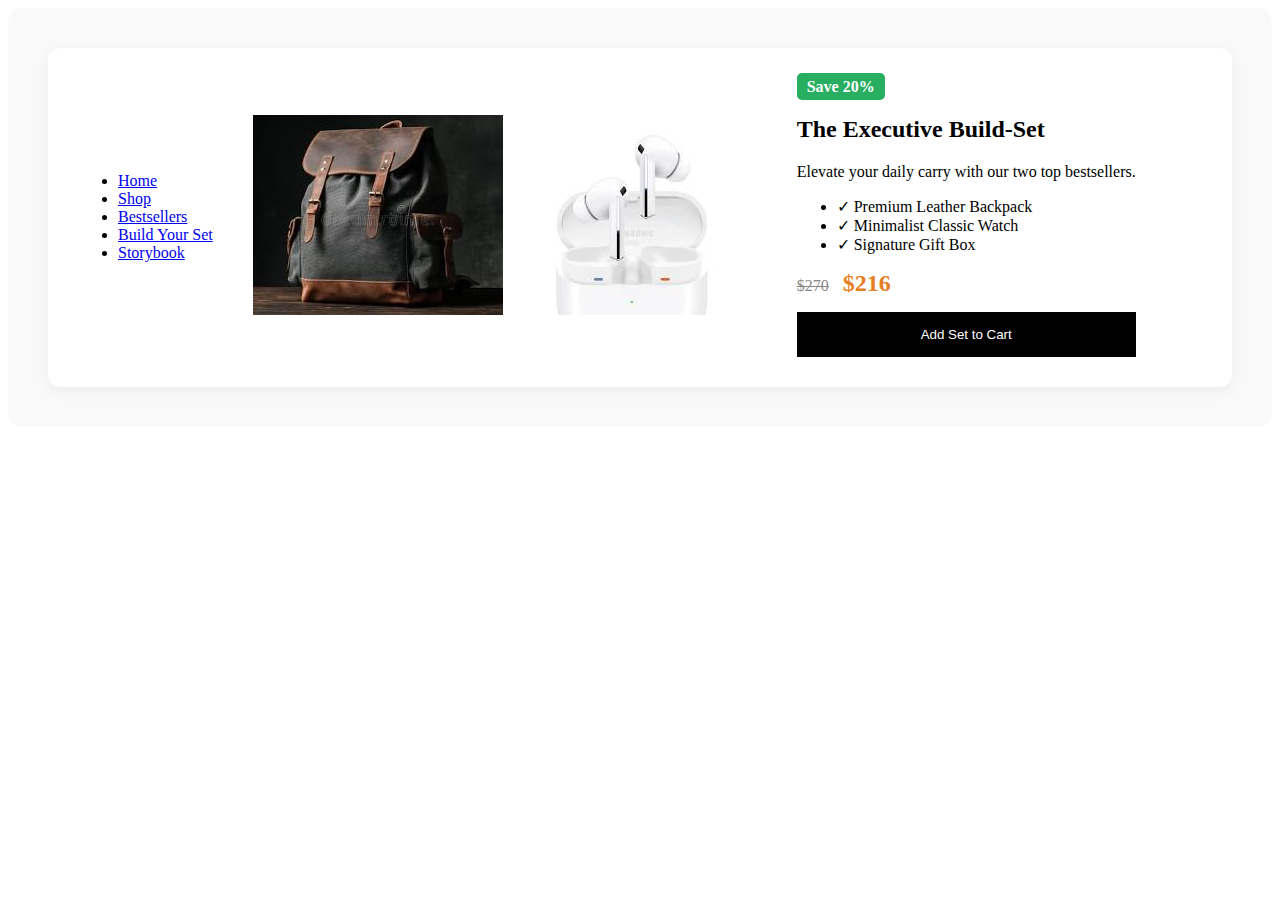
<file: build-set.html>
<!DOCTYPE html>
<html lang="en">
<head>
    <meta charset="UTF-8">
    <meta name="viewport" content="width=device-width, initial-scale=1.0">
    <link rel="icon" type="image/png" href="Good/things.jpg">
    <title>Buy my website</title>
    <style>
        .logo {
    font-size: 1.5rem;
    font-weight: bold;
    letter-spacing: -1px;
}


    </style>
</head>
<body>
    <section class="build-set-section">
  <div class="bundle-card">
   <div id="logo">
    <ul class="nav-links">
    <li><a href="index.html">Home</a></li>            
    <li><a href="Shop.html">Shop</a></li>
    <li><a href="bestsellers.html">Bestsellers</a></li>
    <li><a href="build-set.html">Build Your Set</a></li>
    <li><a href="lookbook.html">Storybook</a></li>
</ul>
   </div>
    <div class="bundle-image">
      <img src="Good/Backpack.jpg" alt="Backpack" class="img-main">
      <img src="Good/Wireless Earbuds.jpg" alt="Wireless Earbuds" class="img-sub">
    </div>
    
    <div class="bundle-details">
      <span class="save-badge">Save 20%</span>
      <h2>The Executive Build-Set</h2>
      <p>Elevate your daily carry with our two top bestsellers.</p>
      <ul>
        <li>✓ Premium Leather Backpack</li>
        <li>✓ Minimalist Classic Watch</li>
        <li>✓ Signature Gift Box</li>
      </ul>
      <div class="pricing">
        <span class="old-price">$270</span>
        <span class="new-price">$216</span>
      </div>
      <button class="bundle-btn">Add Set to Cart</button>
    </div>
  </div>
</section>

<style>
  .build-set-section { padding: 40px; background: #f9f9f9; border-radius: 15px; }
  .bundle-card { display: flex; gap: 40px; align-items: center; background: white; padding: 30px; border-radius: 12px; box-shadow: 0 4px 15px rgba(0,0,0,0.05); }
  .save-badge { background: #27ae60; color: white; padding: 5px 10px; border-radius: 5px; font-weight: bold; }
  .old-price { text-decoration: line-through; color: #888; margin-right: 10px; }
  .new-price { font-size: 1.5rem; color: #e67e22; font-weight: bold; }
  .bundle-btn { background: #000; color: #fff; padding: 15px 30px; border: none; cursor: pointer; width: 100%; margin-top: 15px; }
  
  /* Mobile Responsive */
  @media (max-width: 768px) { .bundle-card { flex-direction: column; } }
</style>
</body>
</html>
</file>
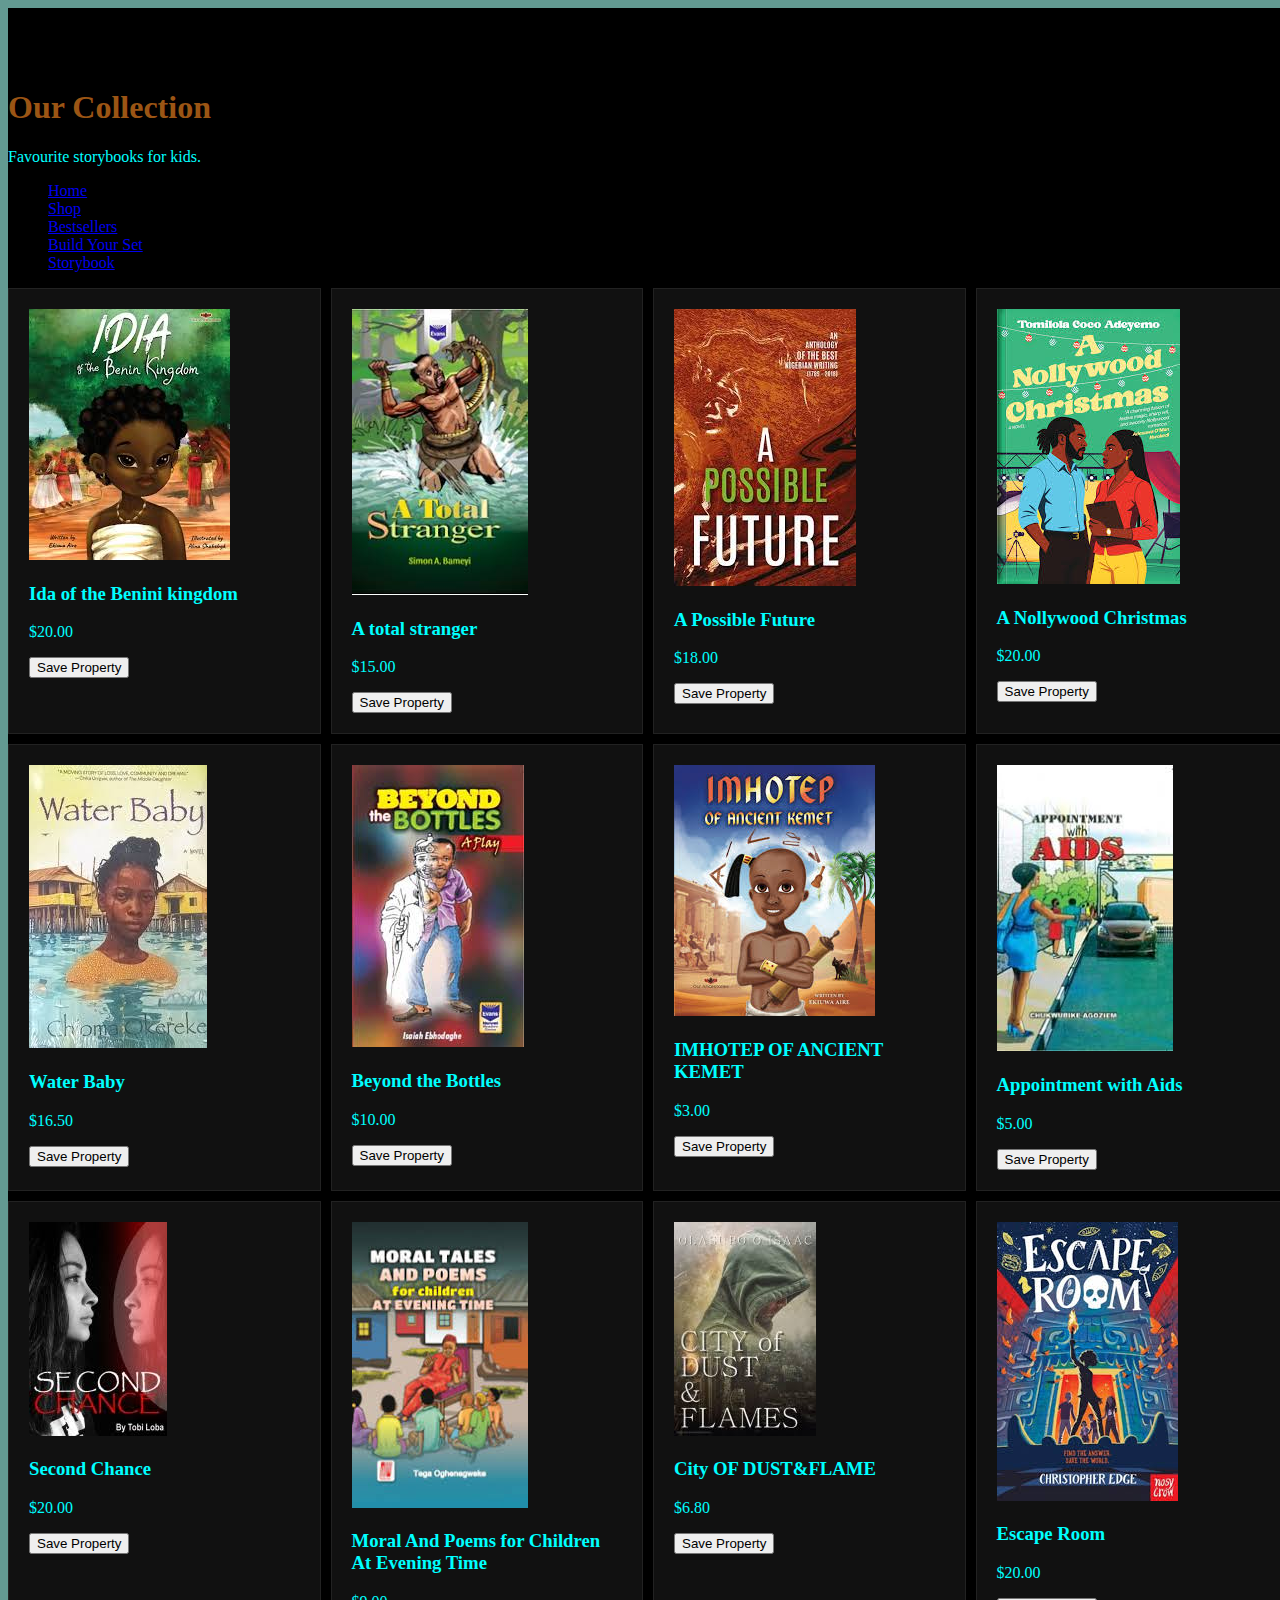
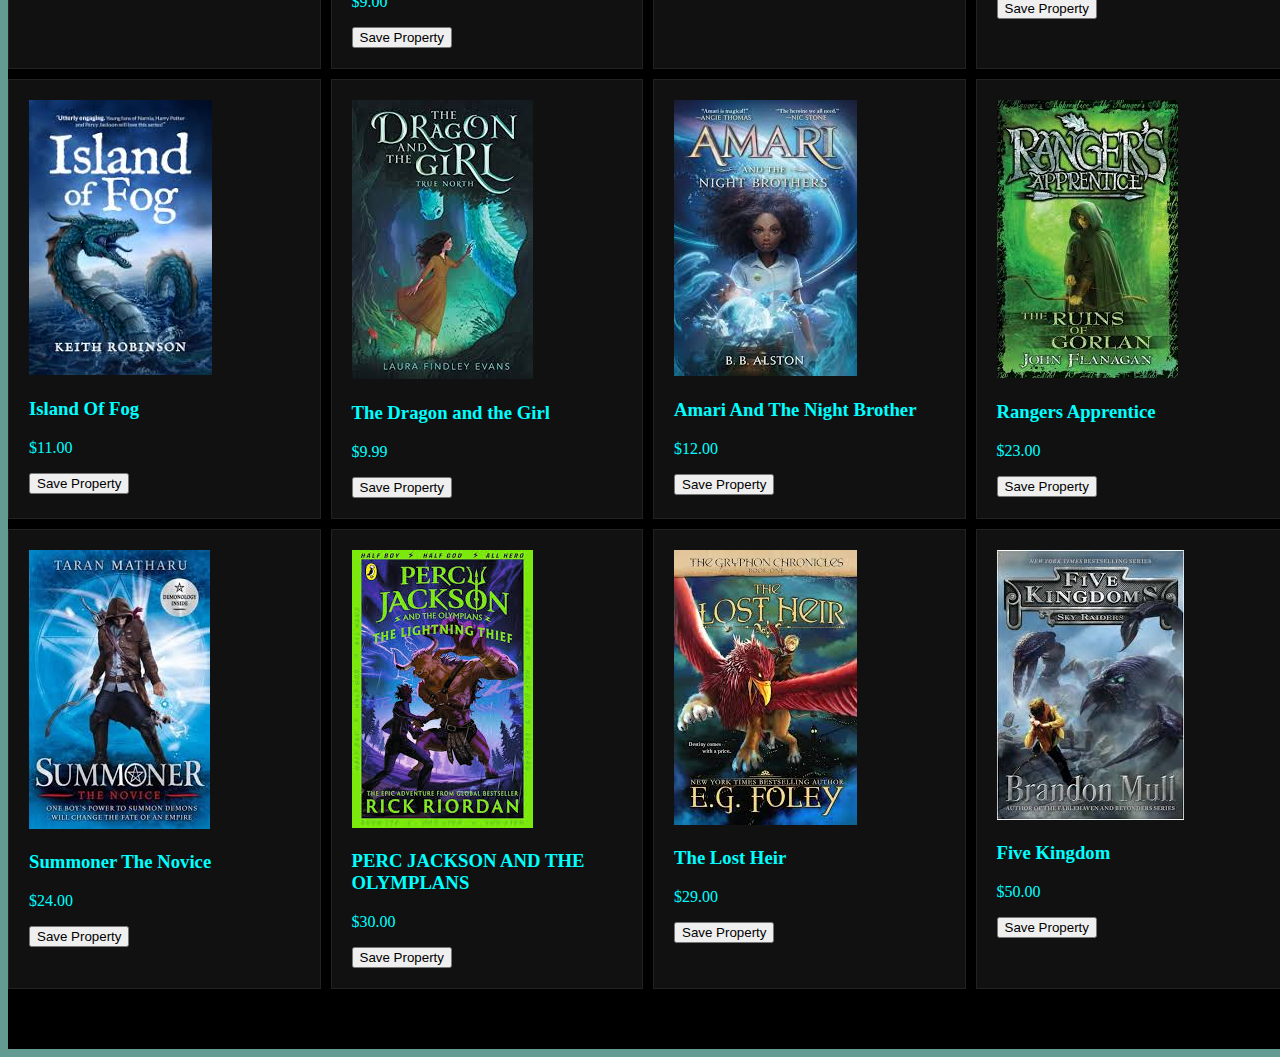
<file: lookbook.html>
<!DOCTYPE html>
<html lang="en">
<head>
    <meta charset="UTF-8">
    <meta name="viewport" content="width=device-width, initial-scale=1.0">
    <link rel="icon" type="image/png" href="Good/things.jpg">
    <title>Storybook items</title>
        <style>
        body{
            background-color: rgba(46, 119, 109, 0.747);
        }

        p, h3{
            color: aqua;
        }

        h1{
            color: rgba(226, 125, 30, 0.699);
        }

        /* This removes all side gaps from the main container */
.shop-container {
    background-color: #000;
    padding: 60px 0; /* Top/Bottom padding only, 0 on sides */
    width: 100vw;    /* 100% of the Viewport Width */
    margin: 0;
}

/* This makes the title align with the edge */
.section-title {
    color: #2270459d;
    border-left: 4px solid #00d4ff;
    margin-left: 20px; /* Small gap so it's not touching the screen edge */
    margin-bottom: 30px;
    font-size: 1.5rem;
}

/* The Grid that stretches to the edge */
.product-grid {
    display: grid;
    /* This makes the items fill the entire screen width */
    grid-template-columns: repeat(auto-fill, minmax(20%, 1fr)); 
    gap: 10px; /* Small gaps between items for that tight tech look */
    width: 100%;
}

.product-card {
    background: #111;
    padding: 20px;
    border-radius: 0; /* Square edges look better for edge-to-edge grids */
    border: 1px solid #222;
}
    </style>
</head>
<body>
     <section id="shop" class="shop-container">
        <div class="shop-header">
            <h1>Our Collection</h1>
            <p>Favourite storybooks for kids.</p>
            <ul class="nav-links">
    <li><a href="index.html">Home</a></li>              
    <li><a href="Shop.html">Shop</a></li>
    <li><a href="bestsellers.html">Bestsellers</a></li>
    <li><a href="build-set.html">Build Your Set</a></li>
    <li><a href="lookbook.html">Storybook</a></li>
</ul>
        </div>

        <div class="product-grid">
    <div class="product-card">
        <div class="product-image"><img src="Good/Storybook.jpg" alt="Ida of the Benini kingdom"></div>
        
        <h3>Ida of the Benini kingdom</h3><p class="price">$20.00</p><button class="add-to-cart">Save Property</button>
        
    </div>

    <div class="product-card">
        <div class="product-image"><img src="Good/Storybook1.jpg" alt="A total stranger"></div>
        
        <h3>A total stranger</h3><p class="price">$15.00</p><button class="add-to-cart">Save Property</button>
        </div>

        <div class="product-card">
        <div class="product-image"><img src="Good/Storybook2.jpg" alt="A possible Future"></div>
        
        <h3>A Possible Future</h3><p class="price">$18.00</p><button class="add-to-cart">Save Property</button>
        </div>

        <div class="product-card">
        <div class="product-image"><img src="Good/Storybook3.jpg" alt="A Nollywood Christmas"></div>
        
        <h3>A Nollywood Christmas</h3><p class="price">$20.00</p><button class="add-to-cart">Save Property</button>
        </div>

        <div class="product-card">
        <div class="product-image"><img src="Good/Storybook4.jpg" alt="Water Baby"></div>
        
        <h3>Water Baby</h3><p class="price">$16.50</p><button class="add-to-cart">Save Property</button>
        </div>


<div class="product-card">
        <div class="product-image"><img src="Good/Storybook5.jpg" alt="Beyond the bottles"></div>
        
        <h3>Beyond the Bottles</h3><p class="price">$10.00</p><button class="add-to-cart">Save Property</button>
        </div>

        <div class="product-card">
        <div class="product-image"><img src="Good/Storybook6.jpg" alt="IMHOTEP OF ANCIENT KEMET"></div>
        
        <h3>IMHOTEP OF ANCIENT KEMET</h3><p class="price">$3.00</p><button class="add-to-cart">Save Property</button>
        </div>

        <div class="product-card">
        <div class="product-image"><img src="Good/Storybook7.jpg" alt="Appointment with Aids"></div>
        
        <h3>Appointment with Aids</h3><p class="price">$5.00</p><button class="add-to-cart">Save Property</button>
        </div>

        <div class="product-card">
        <div class="product-image"><img src="Good/Storybook8.jpg" alt="Second Chance"></div>
        
        <h3>Second Chance</h3><p class="price">$20.00</p><button class="add-to-cart">Save Property</button>
        </div>

        <div class="product-card">
        <div class="product-image"><img src="Good/Storybook9.jpg" alt="Moral And Poems for Children At Evening Time"></div>
        
        <h3>Moral And Poems for Children At Evening Time</h3><p class="price">$9.00</p><button class="add-to-cart">Save Property</button>
        </div>

        <div class="product-card">
        <div class="product-image"><img src="Good/Storybook10.jpg" alt="City of Dust&Flames"></div>
        
        <h3>City OF DUST&FLAME</h3><p class="price">$6.80</p><button class="add-to-cart">Save Property</button>
        </div>

        <div class="product-card">
        <div class="product-image"><img src="Good/Storybook11.jpg" alt="Escape Room"></div>
        
        <h3>Escape Room</h3><p class="price">$20.00</p><button class="add-to-cart">Save Property</button>
        </div>

        <div class="product-card">
        <div class="product-image"><img src="Good/Storybook12.jpg" alt="Island Of Fog"></div>
        
        <h3>Island Of Fog</h3><p class="price">$11.00</p><button class="add-to-cart">Save Property</button>
        </div>

        <div class="product-card">
        <div class="product-image"><img src="Good/Storybook13.jpg" alt="The Dragon and the Girl"></div>
        
        <h3>The Dragon and the Girl</h3><p class="price">$9.99</p><button class="add-to-cart">Save Property</button>
        </div>

        <div class="product-card">
        <div class="product-image"><img src="Good/Storybook14.jpg" alt="Amari And The Night Brother"></div>
        
        <h3>Amari And The Night Brother</h3><p class="price">$12.00</p><button class="add-to-cart">Save Property</button>
        </div>

        <div class="product-card">
        <div class="product-image"><img src="Good/Storybook15.jpg" alt="Rangers Apprentice"></div>
        
        <h3>Rangers Apprentice</h3><p class="price">$23.00</p><button class="add-to-cart">Save Property</button>
        </div>

        <div class="product-card">
        <div class="product-image"><img src="Good/Storybook16.jpg" alt="Summoner The Novice"></div>
        
        <h3>Summoner The Novice</h3><p class="price">$24.00</p><button class="add-to-cart">Save Property</button>
        </div>

        <div class="product-card">
        <div class="product-image"><img src="Good/Storybook17.jpg" alt="PERC JACKSON AND THE OLYMPLANS"></div>
        
        <h3>PERC JACKSON AND THE OLYMPLANS</h3><p class="price">$30.00</p><button class="add-to-cart">Save Property</button>
        </div>

        <div class="product-card">
        <div class="product-image"><img src="Good/Storybook18.jpg" alt="The Lost Heir"></div>
        
        <h3>The Lost Heir</h3><p class="price">$29.00</p><button class="add-to-cart">Save Property</button>
        </div>

        <div class="product-card">
        <div class="product-image"><img src="Good/Storybook19.jpg" alt="Five Kingdom"></div>
        
        <h3>Five Kingdom</h3><p class="price">$50.00</p><button class="add-to-cart">Save Property</button>
        </div>

        </div>

        
    </section>
</body>
</html>
</file>
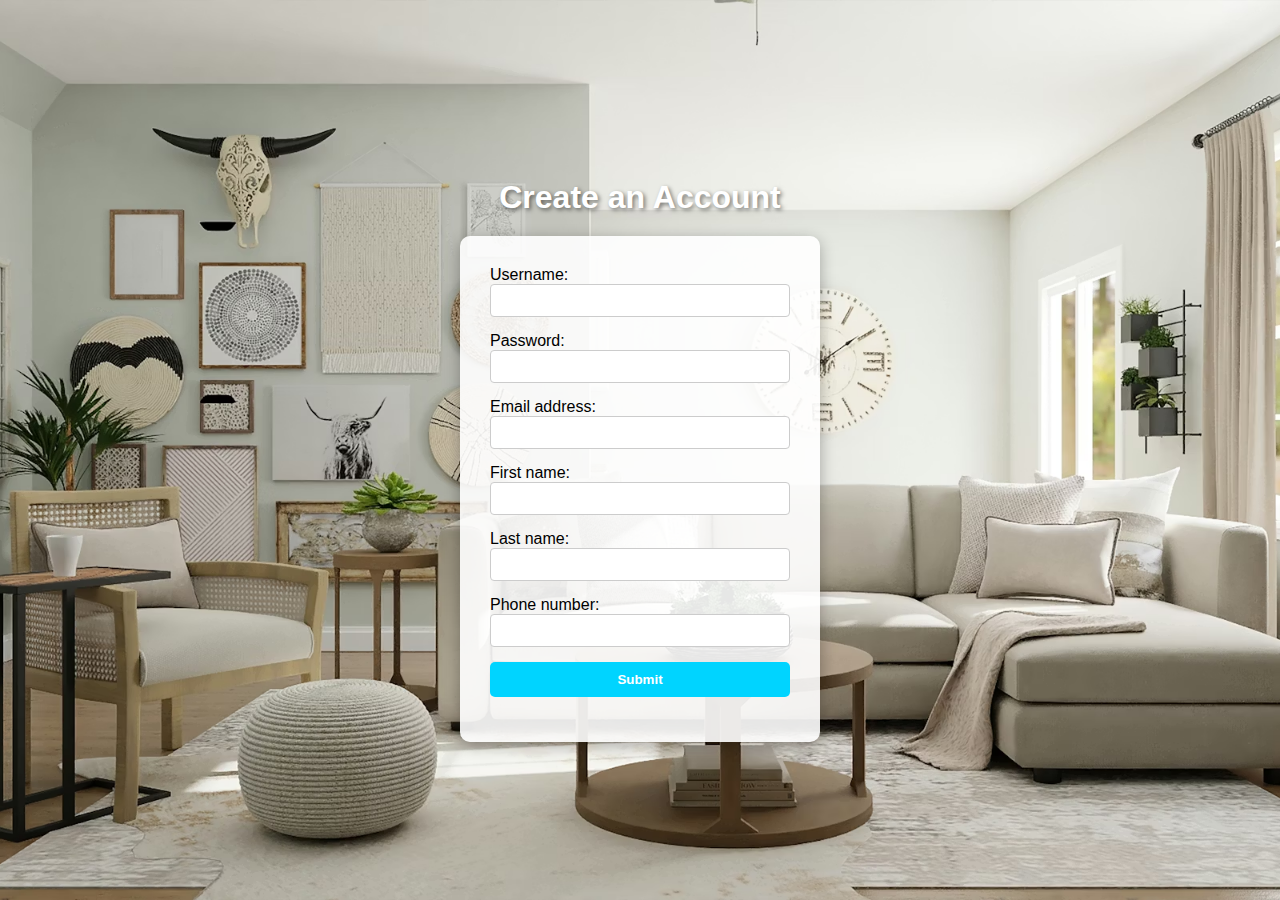
<file: Sign up.html>
<!DOCTYPE html>
<html lang="en">
<head>
    <meta charset="UTF-8">
    <meta name="viewport" content="width=device-width, initial-scale=1.0">
    <link rel="icon" type="image/png" href="Good/things.jpg">
    <title>Form</title>

    <style>
        /* Change your existing body style to this */
body {
    background-image: url('photo-1616486338812-3dadae4b4ace.avif'); /* Cleaned up the path */
    background-size: cover;
    background-position: center;
    height: 100vh;
    margin: 0;
    display: flex;
    justify-content: center;
    align-items: center;
    font-family: Arial, sans-serif;
}

    /* Add this to stack the H1 on top of the Form */
.main-container {
    display: flex;
    flex-direction: column; /* This stacks children vertically */
    align-items: center;
}

    h1 {
    color: white;
    text-shadow: 2px 2px 4px rgba(0,0,0,0.5); /* Makes text pop against background */
    margin-bottom: 20px;
}

        form {
            background: rgba(255, 255, 255, 0.9); /* White background with slight transparency */
            padding: 30px;
            border-radius: 10px;
            box-shadow: 0 4px 15px rgba(0,0,0,0.3);
            width: 300px;
        }

        input {
    margin-bottom: 15px; /* Adds space between the box and the next label */
    padding: 8px;
    width: 100%;
    box-sizing: border-box; /* Ensures padding doesn't make the box wider than the form */
    border: 1px solid #ccc;
    border-radius: 4px;
}

        input[type="submit"] {
            background-color: #00d4ff;
            color: white;
            border: none;
            padding: 10px;
            width: 100%;
            border-radius: 5px;
            cursor: pointer;
            font-weight: bold;
        }

        input[type="submit"]:hover {
            background-color: #0099cc;
        }

        img{
            width: 100px;
        }
    </style>

    
</head>
    <body>

        
    <div class="main-container">
        <h1>Create an Account</h1>
    <form id="sign-in-Form" action="index.html" method="GET">
    <label for="username">Username:</label> <br>
    <input type="text" name="username" id="username" required> <br>
    
    <label for="password">Password:</label><br>
    <input type="password" name="password" id="password" required> <br>

    <label for="Email address">Email address:</label><br>
    <input type="email" name="email" id="email" required> <br>

    <label for="Name">First name:</label><br>
    <input type="Name" name="Name" id="Name" required> <br>

    <label for="password">Last name:</label><br>
    <input type="Last name" name="Last name" id="Last Name" required> <br>

    <label for="Phone number">Phone number:</label><br>
    <input type="Phone number" name="Phone number" id="Phone number" required> <br>
    
    <input type="submit" value="Submit">

    </form>
    </div>

    

    <script>
        
    // Wait for the document to load
    document.addEventListener('DOMContentLoaded', () => {
        const form = document.getElementById('sign-in-form');

        form.addEventListener('submit', (event) => {
            // event.preventDefault(); // Uncomment this if you want to stop the URL redirect and do something else first
            console.log("Form submitted!");
            // The browser will now naturally follow the 'action' attribute to index.html
        });
    });
</script>
    

</body>
</html>
</file>
